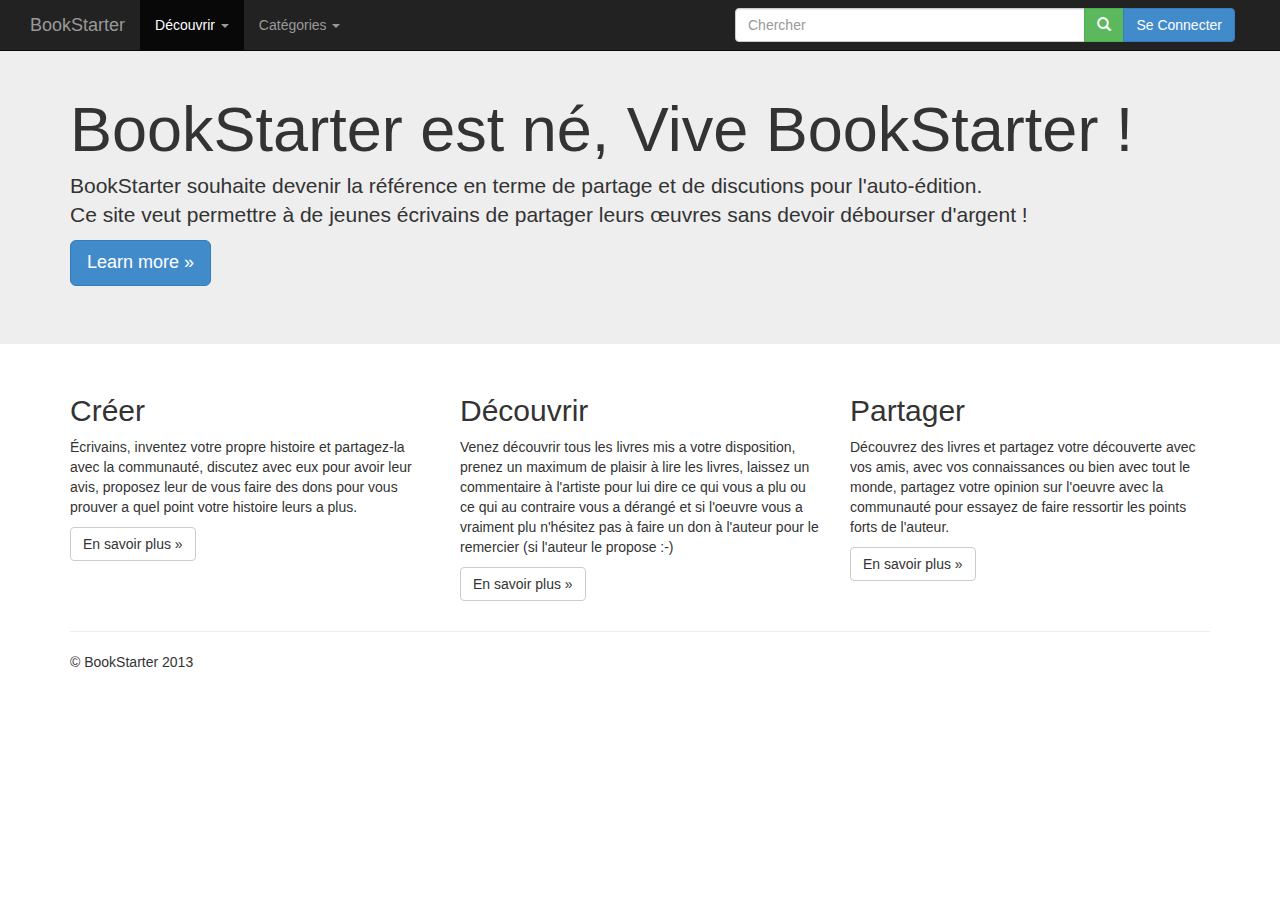
<file: index.html>
<!DOCTYPE html>
<html lang="fr">
<head>
<meta charset="utf-8">
<meta http-equiv="X-UA-Compatible" content="IE=edge">
<meta name="viewport" content="width=device-width, initial-scale=1.0">
<meta name="description" content="">
<meta name="author" content="">
<link rel="shortcut icon" href="image/books-icon-32.png">

<title>BookStarter</title>

<!-- Bootstrap core CSS -->
<link href="css/bootstrap.css" rel="stylesheet">
<!-- Custom styles for this template -->
<link href="css/bookstarter.css" rel="stylesheet">
</head>
<body>
<div class="navbar navbar-inverse navbar-fixed-top">
	<div class=="container">
		<div class="col-xs-12">
			<!-- Brand and toggle get grouped for better mobile display -->
			<div class="navbar-header">
				<button type="button" class="navbar-toggle" data-toggle="collapse" data-target=".navbar-collapse">
					<span class="icon-bar"></span><span class="icon-bar"></span><span class="icon-bar"></span>
				</button>
				<a class="navbar-brand" href="#">BookStarter</a>
			</div>
			<div class="navbar-collapse collapse">
				<ul class="nav navbar-nav">
					<li class="dropdown active">
						<a href="#" class="dropdown-toggle" data-toggle="dropdown" data-hover="dropdown">Découvrir <b class="caret"></b></a>
						<ul class="dropdown-menu">
							<li><a href="#">Nouveautés</a></li>
							<li><a href="#">Les plus populaires</a></li>
							<li><a href="#">Mis en avant</a></li>
						</ul>
					</li>
					<li class="dropdown">
						<a href="#" class="dropdown-toggle" data-toggle="dropdown" data-hover="dropdown">Catégories <b class="caret"></b></a>
						<ul class="dropdown-menu">
							<li><a href="#">Romans</a></li>
							<li><a href="#">Biographies</a></li>
							<li><a href="#">Documentaires</a></li>
						</ul>
					</li>
				</ul>
				<form class="navbar-form navbar-right">
					<div class="input-group" style="max-width: 500px;">
						<input type="search" placeholder="Chercher" class="form-control">
						<span class="input-group-btn">
							<button type="submit" class="btn btn-success"><span class="glyphicon glyphicon-search"></span></button>
							<button type="button" class="btn btn-primary" data-toggle="modal" data-target="#LoginForm">Se Connecter</button>
						</span>
					</div>
				</form>
			</div><!--/.navbar-collapse -->
		</div>
	</div>
</div>

<!-- Main jumbotron for a primary marketing message or call to action -->
<div class="jumbotron">
	<div class="container">
		<h1>BookStarter est né, Vive BookStarter !</h1>
		<p>BookStarter souhaite devenir la référence en terme de partage et de discutions pour l'auto-édition.</br>
		Ce site veut permettre à de jeunes écrivains de partager leurs &#156uvres sans devoir débourser d'argent !</p>
		<p><a class="btn btn-primary btn-lg" role="button">Learn more &raquo;</a></p>
	</div>
</div>

<div class="container">
	<!-- Example row of columns -->
	<div class="row">
		<div class="col-md-4">
			<h2>Créer</h2>
			<p>Écrivains, inventez votre propre histoire et partagez-la avec la communauté, discutez avec eux pour avoir leur avis, proposez leur de vous faire des dons pour vous prouver a quel point votre histoire leurs a plus.</p>
			<p><a class="btn btn-default" href="#" role="button">En savoir plus &raquo;</a></p>
		</div>
		<div class="col-md-4">
			<h2>Découvrir</h2>
			<p>Venez découvrir tous les livres mis a votre disposition, prenez un maximum de plaisir à lire les livres, laissez un commentaire à l'artiste pour lui dire ce qui vous a plu ou ce qui au contraire vous a dérangé et si l'oeuvre vous a vraiment plu n'hésitez pas à faire un don à l'auteur pour le remercier (si l'auteur le propose :-)</p>
			<p><a class="btn btn-default" href="#" role="button">En savoir plus &raquo;</a></p>
		</div>
		<div class="col-md-4">
			<h2>Partager</h2>
			<p>Découvrez des livres et partagez votre découverte avec vos amis, avec vos connaissances ou bien avec tout le monde, partagez votre opinion sur l'oeuvre avec la communauté pour essayez de faire ressortir les points forts de l'auteur.</p>
			<p><a class="btn btn-default" href="#" role="button">En savoir plus &raquo;</a></p>
		</div>
	</div>

	<hr>

	<footer>
		<p>&copy; BookStarter 2013</p>
	</footer>
</div> <!-- /container -->

<!-- Modal -->
<div class="modal fade" id="LoginForm" tabindex="-1" role="dialog" aria-labelledby="myModalLabel" aria-hidden="true">
	<div class="modal-dialog">
		<div class="modal-content">
			<div class="modal-header">
				<button type="button" class="close" data-dismiss="modal" aria-hidden="true">&times;</button>
				<!-- Nav tabs -->
				<ul class="nav nav-tabs">
					<li class="active"><a href="#Login" data-toggle="tab"><h4 class="modal-title">Connexion</h4></a></li>
					<li><a href="#Registration" data-toggle="tab"><h4 class="modal-title">Inscription</h4></a></li>
				</ul>
			</div>
			<!-- Tab panes -->
			<div class="tab-content">
				<div class="tab-pane fade in active" id="Login">
					<form role="form">
						<div class="modal-body">
							<div class="form-group">
								<label for="login">Nom d'utilisateur</label>
								<input type="text" class="form-control" id="login" placeholder="User Name">
							</div>
							<div class="form-group">
								<label for="passwd">Mot de passe</label>
								<input type="password" class="form-control" id="passwd" placeholder="Password">
							</div>
							<a href="#">mot de passe oublié ?</a>
						</div>
						<div class="modal-footer">
							<button type="submit" class="btn btn-success">Connection</button>
							<button type="button" class="btn btn-default" data-dismiss="modal">Close</button>
						</div>
					</form>
				</div>
				<div class="tab-pane fade" id="Registration">
					<form role="form">
						<div class="modal-body">
							<div class="form-group">
								<label for="login">Nom d'utilisateur</label>
								<input type="text" class="form-control" id="login" placeholder="User Name">
							</div>
							<div class="form-group">
								<label for="passwd">Mot de passe</label>
								<input type="password" class="form-control" id="passwd" placeholder="Password">
							</div>
							<div class="form-group">
								<label for="passwd-confirm">Confirmer le mot de passe</label>
								<input type="password" class="form-control" id="passwd-confirm" placeholder="Password">
							</div>
							<div class="form-group">
								<label for="email">Adresse e-mail</label>
								<input type="email" class="form-control" id="email" placeholder="Enter email">
							</div>
						</div>
						<div class="modal-footer">
							<button type="submit" class="btn btn-success">Inscription</button>
							<button type="button" class="btn btn-default" data-dismiss="modal">Close</button>
						</div>
					</form>
				</div>
			</div>
		</div><!-- /.modal-content -->
	</div><!-- /.modal-dialog -->
</div><!-- /.modal -->

<!-- Bootstrap core JavaScript -->
<!-- Placed at the end of the document so the pages load faster -->
<script src="https://code.jquery.com/jquery-1.10.2.min.js"></script>
<script src="js/bootstrap.min.js"></script>
<script src="js/bootstrap-hover-dropdown.min.js"></script>
</body>
</html>
</file>
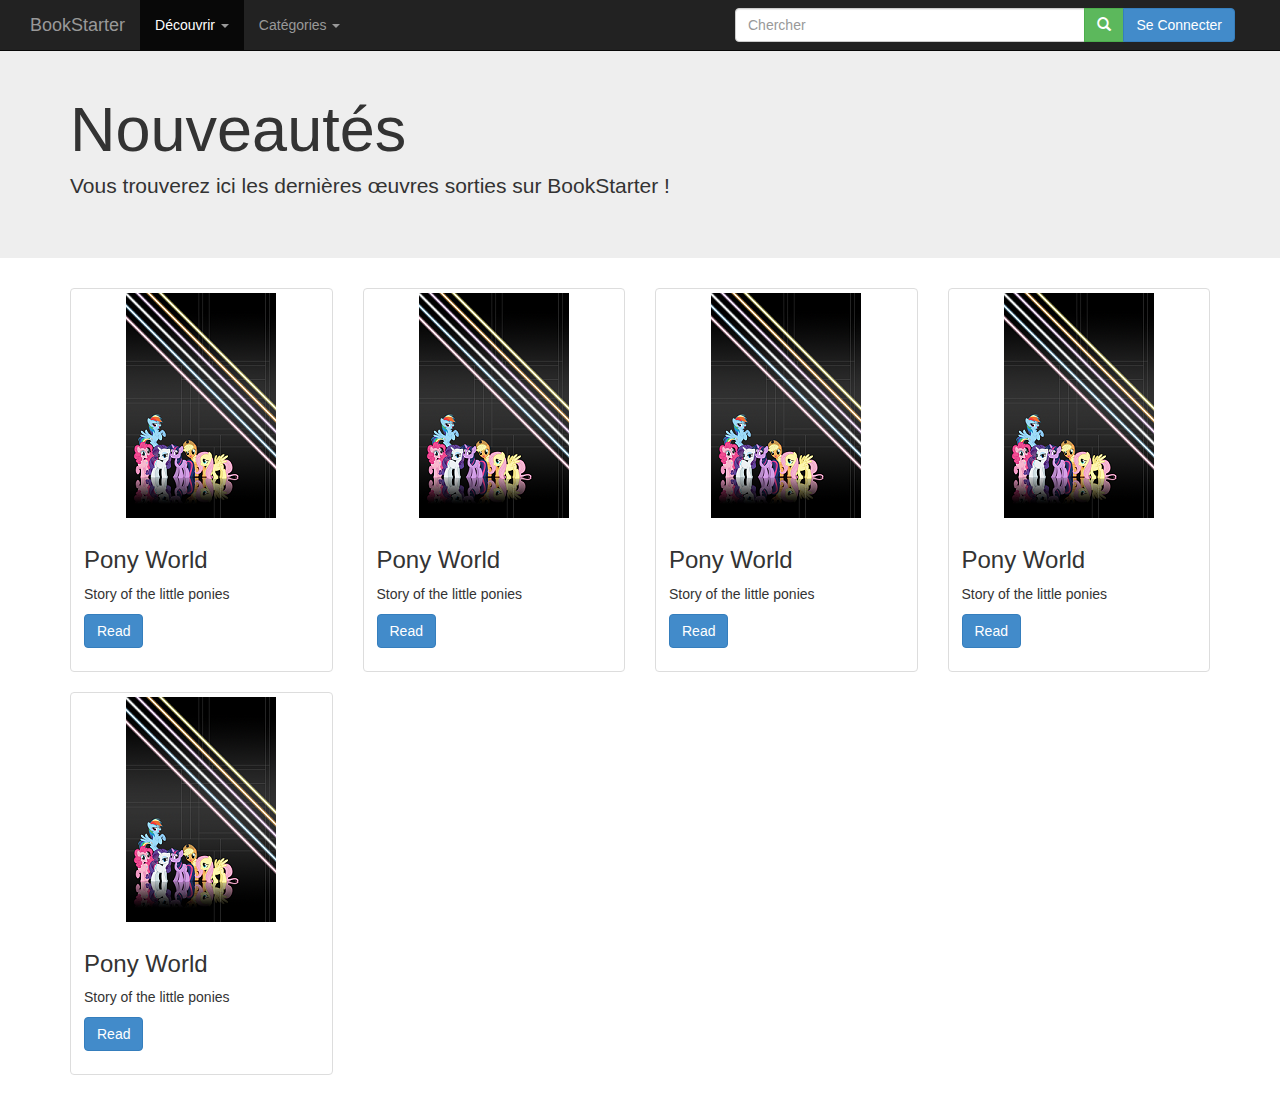
<file: ListBook.html>
<!DOCTYPE html>
<html lang="fr">
<head>
<meta charset="utf-8">
<meta http-equiv="X-UA-Compatible" content="IE=edge">
<meta name="viewport" content="width=device-width, initial-scale=1.0">
<meta name="description" content="">
<meta name="author" content="">
<link rel="shortcut icon" href="image/books-icon-32.png">

<title>BookStarter - Nouveautés</title>

<!-- Bootstrap core CSS -->
<link href="css/bootstrap.css" rel="stylesheet">
<!-- Custom styles for this template -->
<link href="css/bookstarter.css" rel="stylesheet">
</head>
<body>
<div class="navbar navbar-inverse navbar-fixed-top">
	<div class=="container">
		<div class="col-xs-12">
			<!-- Brand and toggle get grouped for better mobile display -->
			<div class="navbar-header">
				<button type="button" class="navbar-toggle" data-toggle="collapse" data-target=".navbar-collapse">
					<span class="icon-bar"></span><span class="icon-bar"></span><span class="icon-bar"></span>
				</button>
				<a class="navbar-brand" href="index.html">BookStarter</a>
			</div>
			<div class="navbar-collapse collapse">
				<ul class="nav navbar-nav">
					<li class="dropdown active">
						<a href="#" class="dropdown-toggle" data-toggle="dropdown" data-hover="dropdown">Découvrir <b class="caret"></b></a>
						<ul class="dropdown-menu">
							<li><a href="#">Nouveautés</a></li>
							<li><a href="#">Les plus populaires</a></li>
							<li><a href="#">Mis en avant</a></li>
						</ul>
					</li>
					<li class="dropdown">
						<a href="#" class="dropdown-toggle" data-toggle="dropdown" data-hover="dropdown">Catégories <b class="caret"></b></a>
						<ul class="dropdown-menu">
							<li><a href="#">Romans</a></li>
							<li><a href="#">Biographies</a></li>
							<li><a href="#">Documentaires</a></li>
						</ul>
					</li>
				</ul>
				<form class="navbar-form navbar-right">
					<div class="input-group" style="max-width: 500px;">
						<input type="search" placeholder="Chercher" class="form-control">
						<span class="input-group-btn">
							<button type="submit" class="btn btn-success"><span class="glyphicon glyphicon-search"></span></button>
							<button type="button" class="btn btn-primary" data-toggle="modal" data-target="#LoginForm">Se Connecter</button>
						</span>
					</div>
				</form>
			</div><!--/.navbar-collapse -->
		</div>
	</div>
</div>

<div class="jumbotron">
	<div class="container">
		<h1>Nouveautés</h1>
		<p>Vous trouverez ici les dernières œuvres sorties sur BookStarter !</p>
	</div>
</div>

<div class="container">
	<div class="row">
	  <div class="col-xs-12 col-sm-6 col-md-3">
		<div class="thumbnail">
		  <img src="image/pony-book.png" alt="Ponies">
		  <div class="caption">
			<h3>Pony World</h3>
			<p>Story of the little ponies</p>
			<p><a href="#" class="btn btn-primary" role="button">Read</a></p>
		  </div>
		</div>
	  </div>
	  <div class="col-xs-12 col-sm-6 col-md-3">
		<div class="thumbnail">
		  <img src="image/pony-book.png" alt="Ponies">
		  <div class="caption">
			<h3>Pony World</h3>
			<p>Story of the little ponies</p>
			<p><a href="#" class="btn btn-primary" role="button">Read</a></p>
		  </div>
		</div>
	  </div>
	  <div class="col-xs-12 col-sm-6 col-md-3">
		<div class="thumbnail">
		  <img src="image/pony-book.png" alt="Ponies">
		  <div class="caption">
			<h3>Pony World</h3>
			<p>Story of the little ponies</p>
			<p><a href="#" class="btn btn-primary" role="button">Read</a></p>
		  </div>
		</div>
	  </div>
	  <div class="col-xs-12 col-sm-6 col-md-3">
		<div class="thumbnail">
		  <img src="image/pony-book.png" alt="Ponies">
		  <div class="caption">
			<h3>Pony World</h3>
			<p>Story of the little ponies</p>
			<p><a href="#" class="btn btn-primary" role="button">Read</a></p>
		  </div>
		</div>
	  </div>
	  <div class="col-xs-12 col-sm-6 col-md-3">
		<div class="thumbnail">
		  <img src="image/pony-book.png" alt="Ponies">
		  <div class="caption">
			<h3>Pony World</h3>
			<p>Story of the little ponies</p>
			<p><a href="#" class="btn btn-primary" role="button">Read</a></p>
		  </div>
		</div>
	  </div>
	</div>
</div>

<!-- Modal -->
<div class="modal fade" id="LoginForm" tabindex="-1" role="dialog" aria-labelledby="myModalLabel" aria-hidden="true">
	<div class="modal-dialog">
		<div class="modal-content">
			<!-- <div class="modal-header">
				<button type="button" class="close" data-dismiss="modal" aria-hidden="true">&times;</button>
			</div> -->
			<!-- Nav tabs -->
			<ul class="nav nav-tabs">
				<li class="active"><a href="#Login" data-toggle="tab"><h4 class="modal-title">Connexion</h4></a></li>
				<li><a href="#Registration" data-toggle="tab"><h4 class="modal-title">Inscription</h4></a></li>
			</ul>
			<!-- Tab panes -->
			<div class="tab-content">
				<div class="tab-pane fade in active" id="Login">
					<form role="form">
						<div class="modal-body">
							<div class="form-group">
								<label for="login">Nom d'utilisateur</label>
								<input type="text" class="form-control" id="login" placeholder="User Name">
							</div>
							<div class="form-group">
								<label for="passwd">Mot de passe</label>
								<input type="password" class="form-control" id="passwd" placeholder="Password">
							</div>
							<a href="#">mot de passe oublié ?</a>
						</div>
						<div class="modal-footer">
							<button type="submit" class="btn btn-success">Connection</button>
							<button type="button" class="btn btn-default" data-dismiss="modal">Close</button>
						</div>
					</form>
				</div>
				<div class="tab-pane fade" id="Registration">
					<form role="form">
						<div class="modal-body">
							<div class="form-group">
								<label for="login">Nom d'utilisateur</label>
								<input type="text" class="form-control" id="login" placeholder="User Name">
							</div>
							<div class="form-group">
								<label for="passwd">Mot de passe</label>
								<input type="password" class="form-control" id="passwd" placeholder="Password">
							</div>
							<div class="form-group">
								<label for="passwd-confirm">Confirmer le mot de passe</label>
								<input type="password" class="form-control" id="passwd-confirm" placeholder="Password">
							</div>
							<div class="form-group">
								<label for="email">Adresse e-mail</label>
								<input type="email" class="form-control" id="email" placeholder="Enter email">
							</div>
						</div>
						<div class="modal-footer">
							<button type="submit" class="btn btn-success">Inscription</button>
							<button type="button" class="btn btn-default" data-dismiss="modal">Close</button>
						</div>
					</form>
				</div>
			</div>
		</div><!-- /.modal-content -->
	</div><!-- /.modal-dialog -->
</div><!-- /.modal -->

<!-- Bootstrap core JavaScript -->
<!-- Placed at the end of the document so the pages load faster -->
<script src="https://code.jquery.com/jquery-1.10.2.min.js"></script>
<script src="js/bootstrap.min.js"></script>
<script src="js/bootstrap-hover-dropdown.min.js"></script>
</body>
</html>
</file>
<file: css/bookstarter.css>
/* Move down content because we have a fixed navbar that is 50px tall */
body {
  padding-top: 30px;
  padding-bottom: 20px;
}

/* Dropdown on hover */
ul.nav li.dropdown-hover:hover ul.dropdown-menu {
    display: block;    
}
</file>
